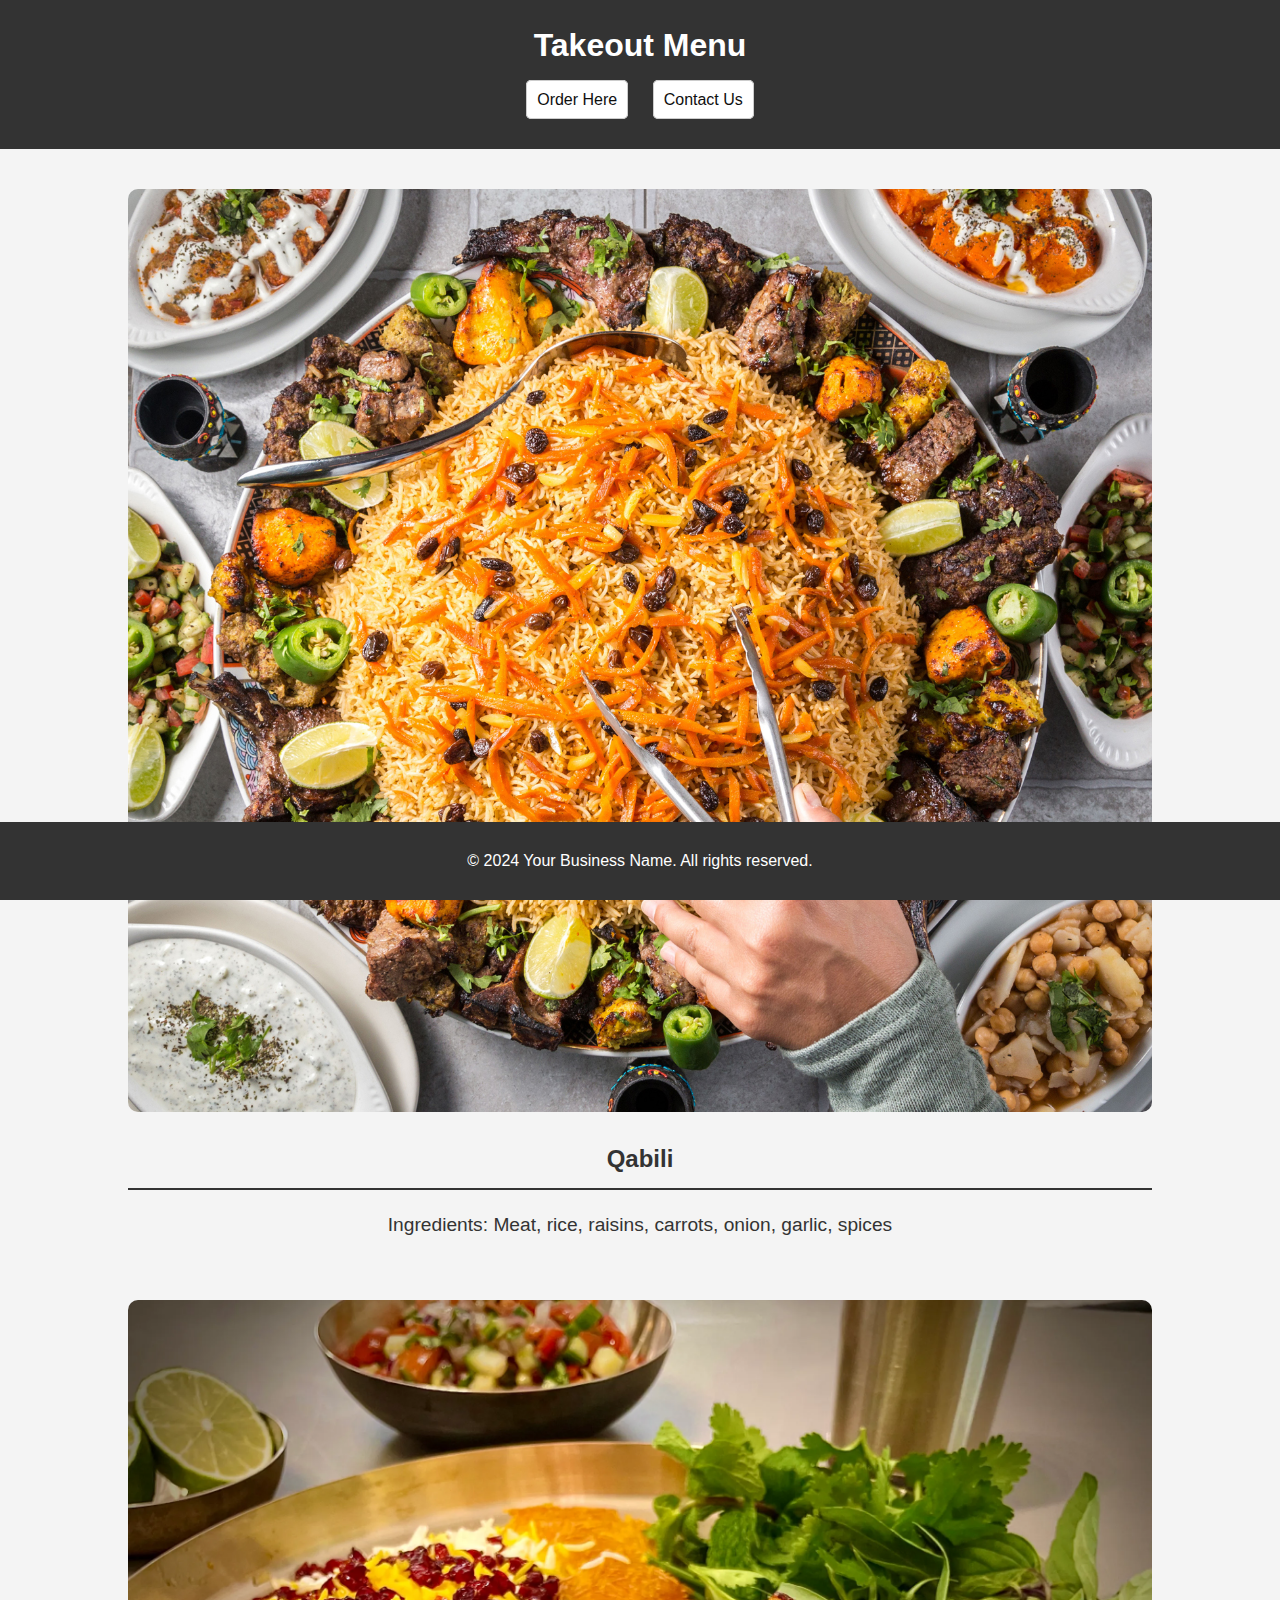
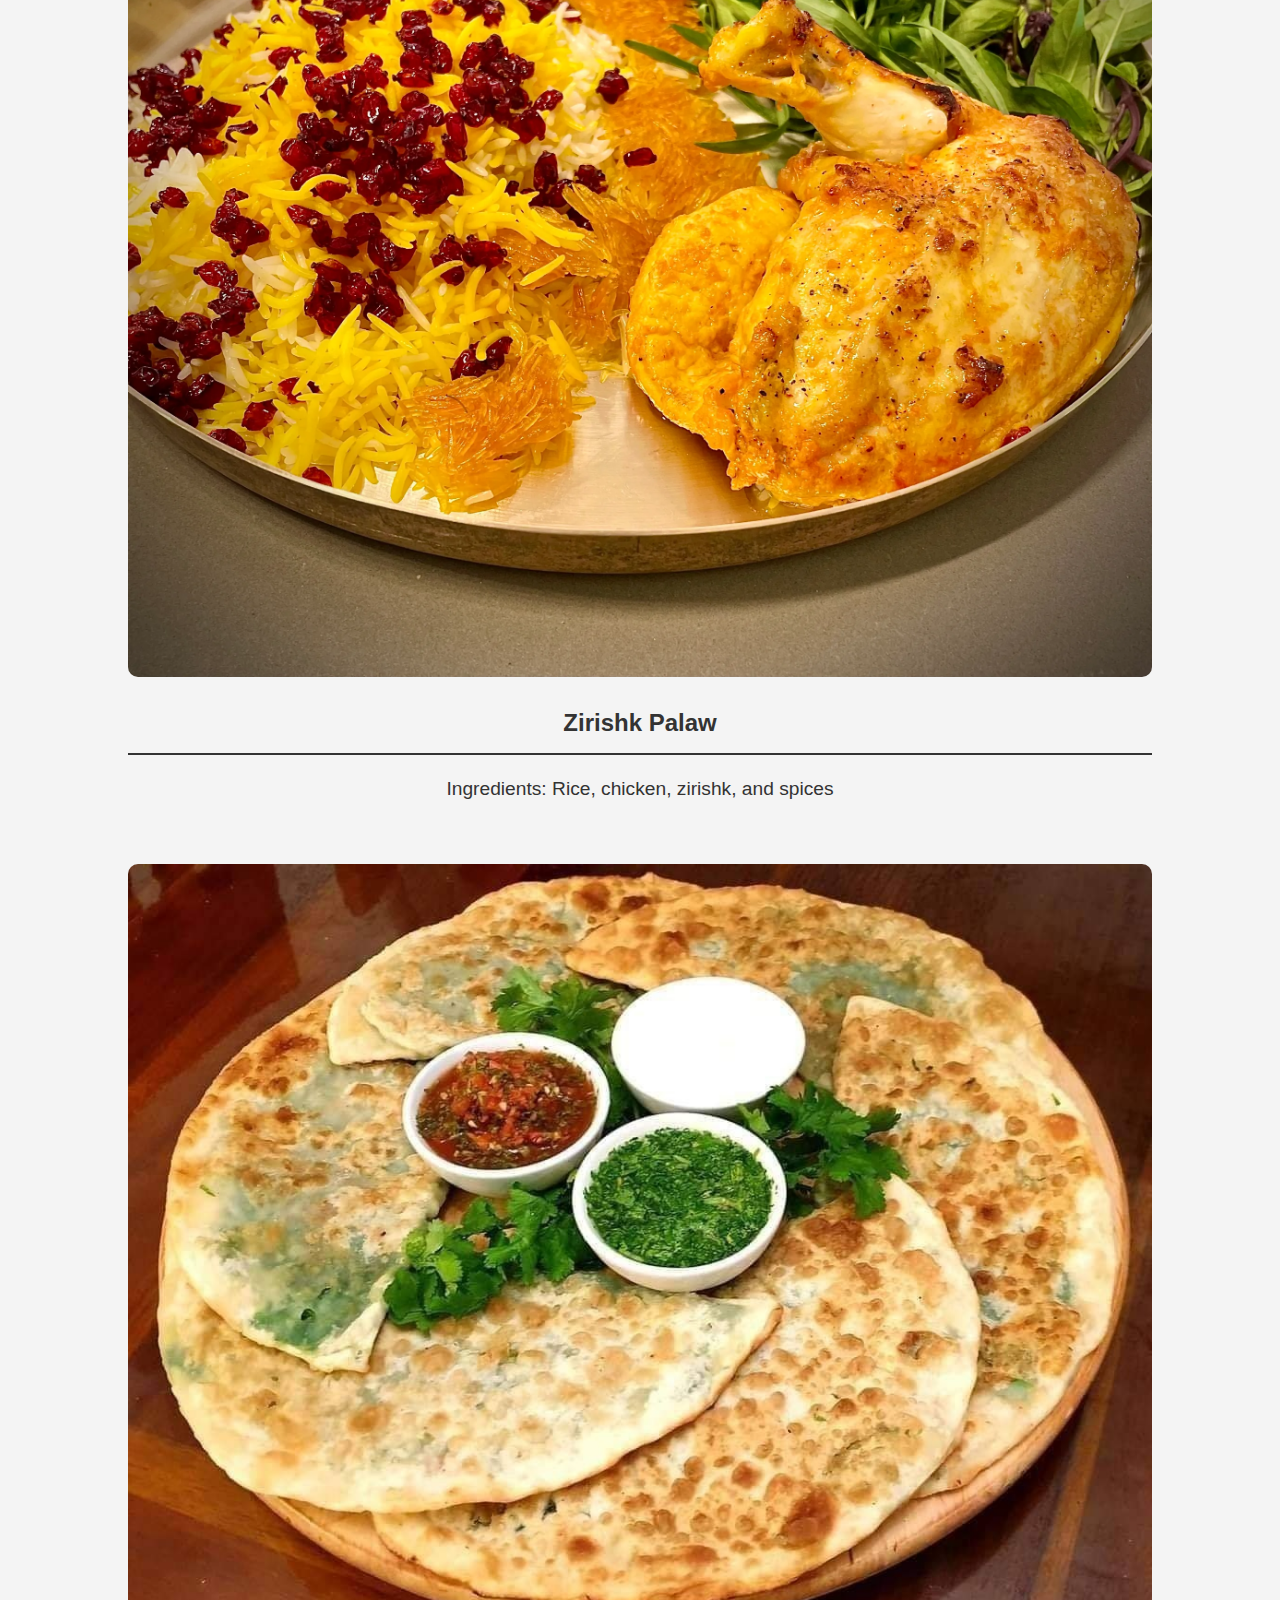
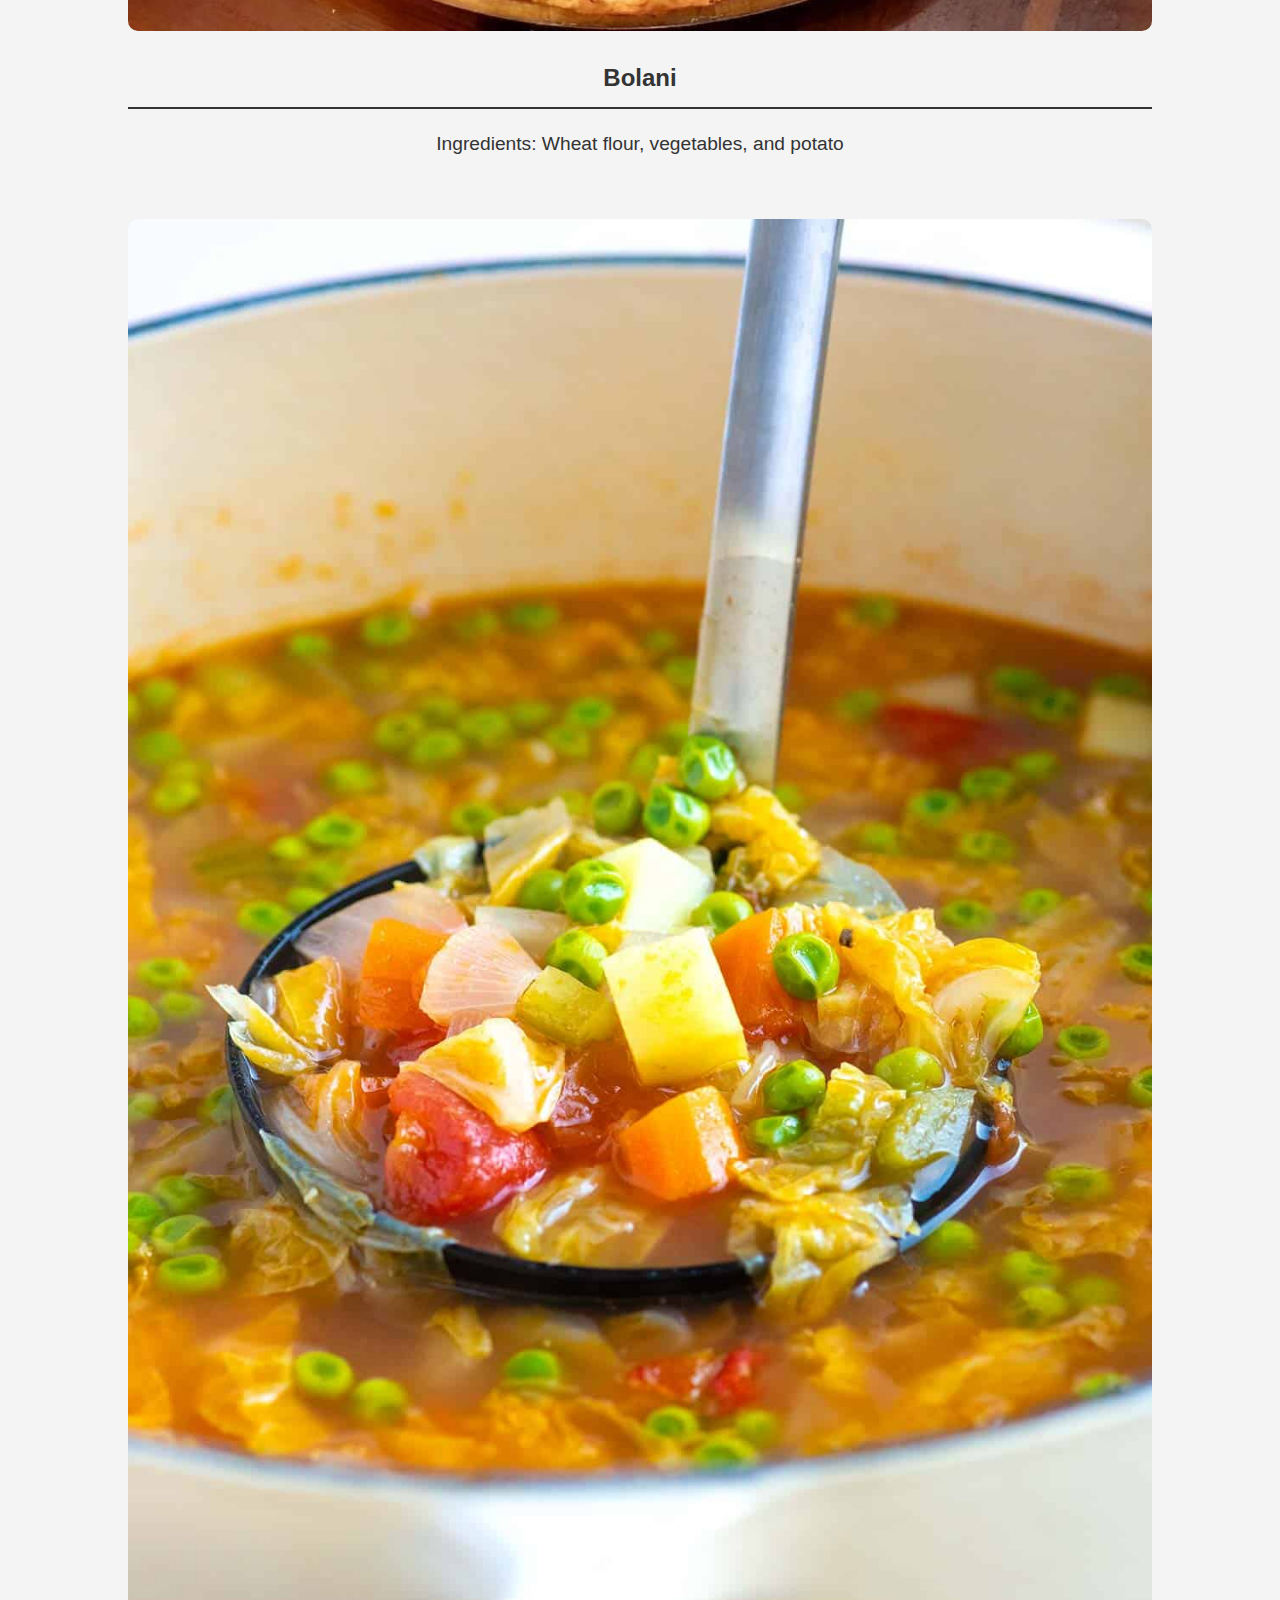
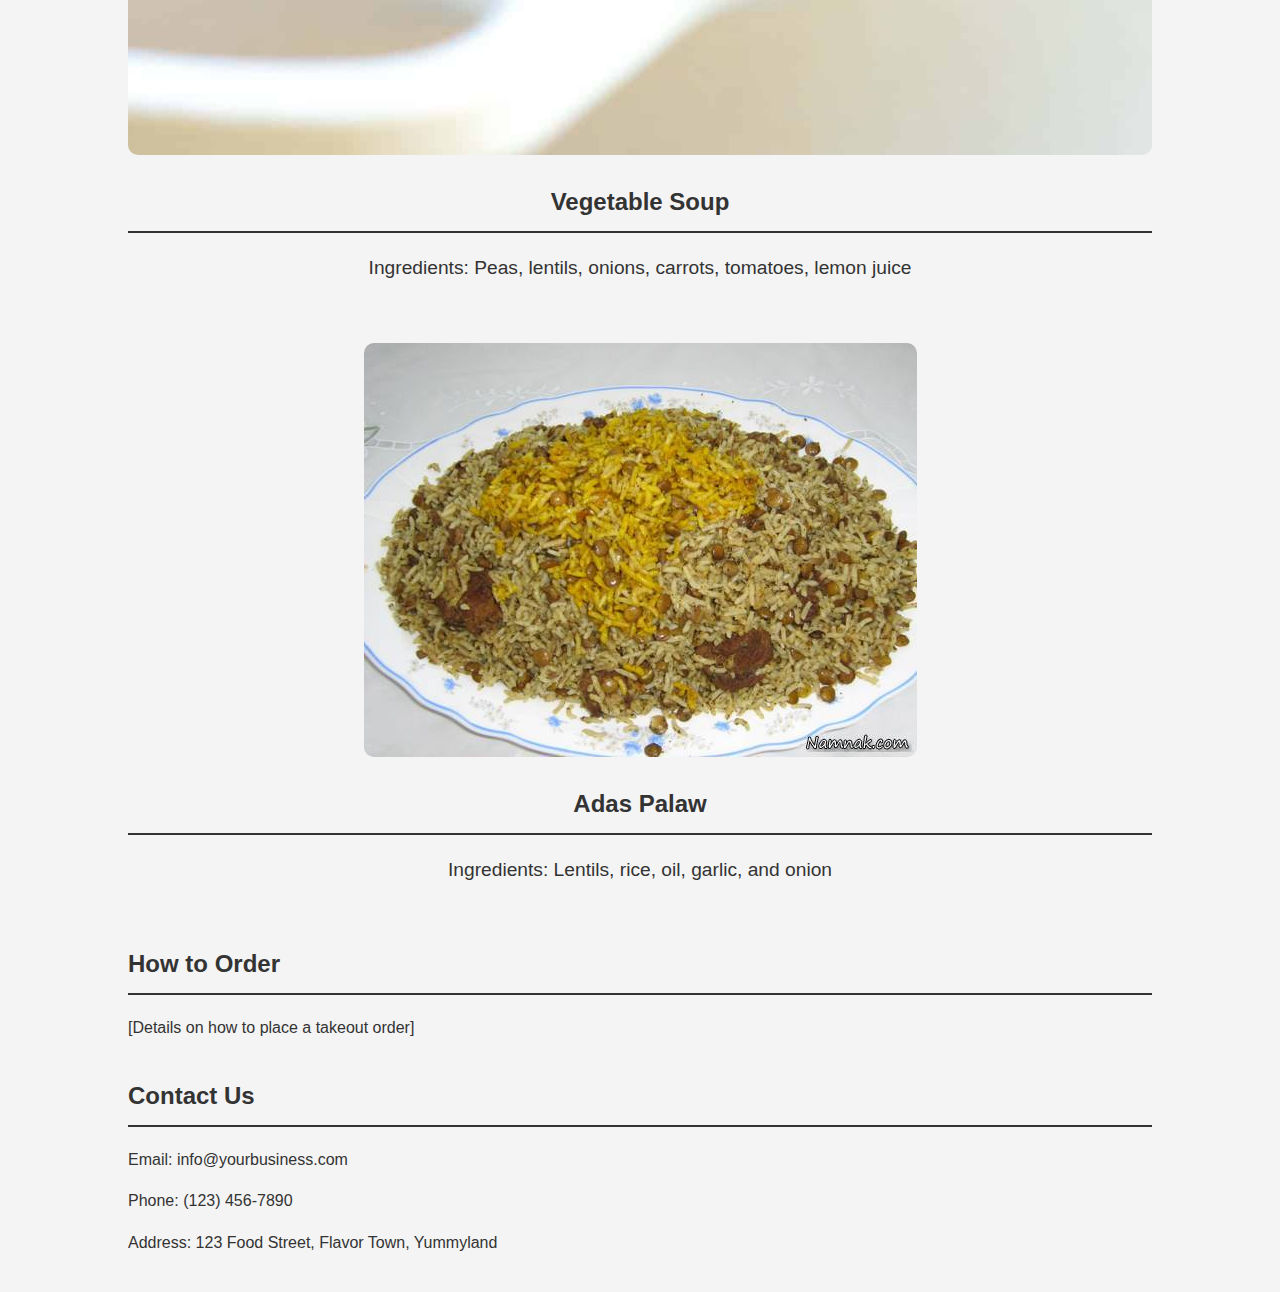
<file: SBA/menu/index.html>
<!DOCTYPE html>
<html lang="en">
<head>
    <meta charset="UTF-8">
    <meta name="viewport" content="width=device-width, initial-scale=1.0">
    <title>Takeout - Your Business Name</title>
    <link rel="stylesheet" href="./style.css">
</head>
<body>
    <header>
        <div class="container">
            <h1>Takeout Menu</h1>
            <nav>
                <ul>
                    <li><a href="#ordering">Order Here</a></li>
                    <li><a href="#contact">Contact Us</a></li>
                </ul>
            </nav>
        </div>
    </header>
    <main>
        <section id="qabili" class="menu-item container">
            <img src="./images/Bobak-Radbin-FremontAfghanKabob-48.jpg" alt="Qabili">
            <h2>Qabili</h2>
            <p>Ingredients: Meat, rice, raisins, carrots, onion, garlic, spices</p>
        </section>
        <section id="zirishk-palaw" class="menu-item container">
            <img src="../menu/images/zereshk-polo-ba-morgh-sideview.webp" alt="Zirishk Palaw">
            <h2>Zirishk Palaw</h2>
            <p>Ingredients: Rice, chicken, zirishk, and spices</p>
        </section>
        <section id="bolani" class="menu-item container">
            <img src="./images/Bolani.jpg" alt="Bolani">
            <h2>Bolani</h2>
            <p>Ingredients: Wheat flour, vegetables, and potato</p>
        </section>
        <section id="vegetable-soup" class="menu-item container">
            <img src="./images/Homemade-Vegetable-Soup-Recipe-4-1200.jpg" alt="Vegetable Soup">
            <h2>Vegetable Soup</h2>
            <p>Ingredients: Peas, lentils, onions, carrots, tomatoes, lemon juice</p>
        </section>
        <section id="adas-palaw" class="menu-item container">
            <img src="./images/Adas Palaw.jpg" alt="Adas Palaw">
            <h2>Adas Palaw</h2>
            <p>Ingredients: Lentils, rice, oil, garlic, and onion</p>
        </section>
        <section id="ordering" class="container">
            <h2>How to Order</h2>
            <p>[Details on how to place a takeout order]</p>
        </section>
        <section id="contact" class="container">
            <h2>Contact Us</h2>
            <p>Email: info@yourbusiness.com</p>
            <p>Phone: (123) 456-7890</p>
            <p>Address: 123 Food Street, Flavor Town, Yummyland</p>
        </section>
    </main>
    <footer>
        <div class="container">
            <p>&copy; 2024 Your Business Name. All rights reserved.</p>
        </div>
    </footer>
</body>
</html>
</file>
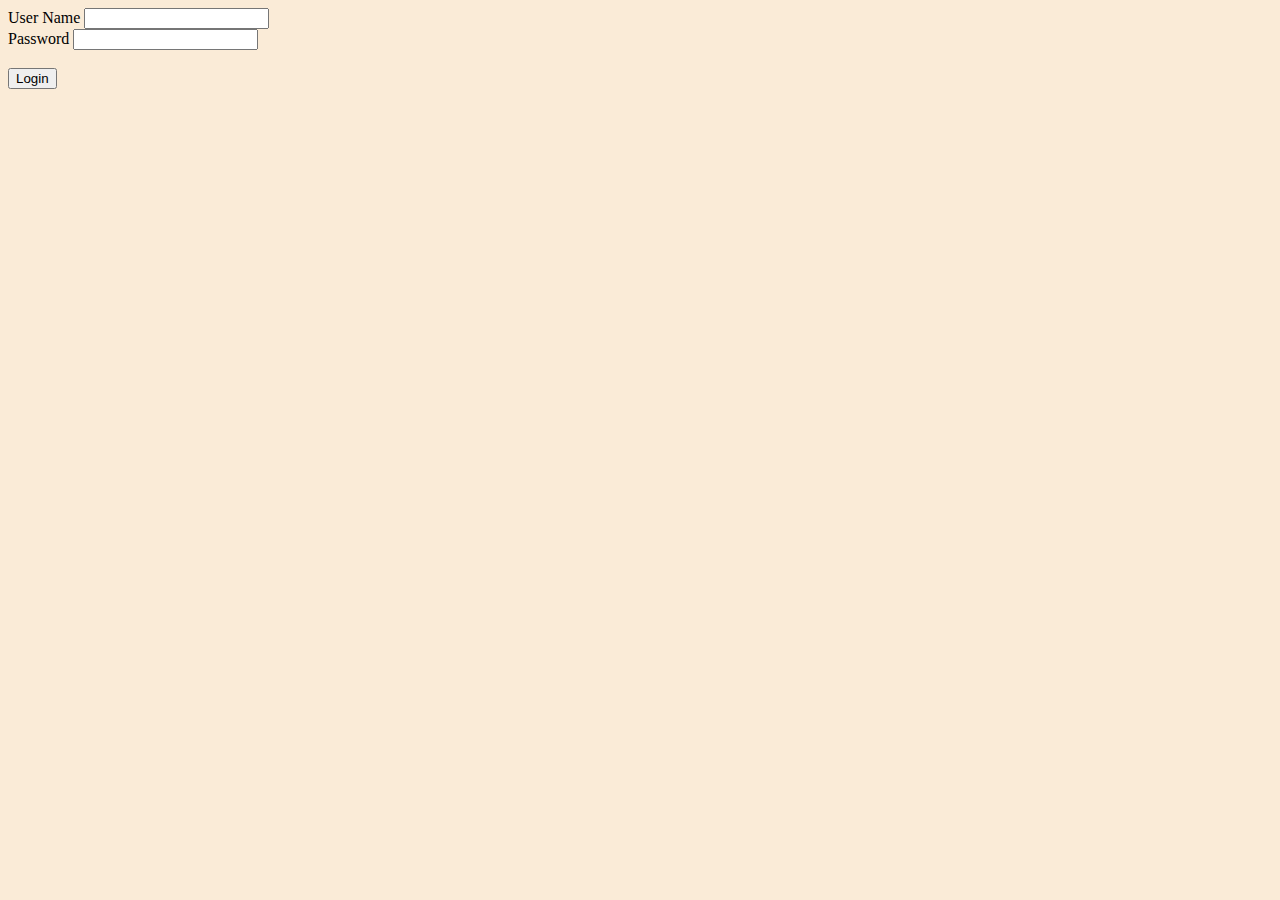
<file: table/form.html>
<!DOCTYPE html>
<html lang="en">
<head>
    <meta charset="UTF-8">
    <meta name="viewport" content="width=device-width, initial-scale=1.0">
    <link rel="stylesheet" href="./form.css">
    <title>Forms</title>
</head>
<body>
    <form action="#">
        <label for="UserName">User Name</label>
        <input type="text" name="userName" id="UserName" required><br>
        <label for="password">Password</label>
        <input type="password" name="password" id="password"><br><br>
        <!-- <fieldset>
            <legend>Checkboxes</legend>
            <label for="checkbox">Checkbox1</label><input type="checkbox" name="checkbox" id="checkbox">
            <label for="checkbox2">Checkbox2</label><input type="checkbox" name="checkbox2" id="checkbox2">
            <label for="checkbox3">Checkbox3</label><input type="checkbox" name="checkbox3" id="checkbox3">
        </fieldset><br>
        <fieldset>
            <legend>Radio Buttons</legend>
            <label for="radio1">radio1</label>
            <input type="radio" name="radio" id="radio1">
            <label for="radio2">radio2</label>
            <input type="radio" name="radio" id="radio2">
            <label for="radio3">radio3</label>
            <input type="radio" name="radio" id="radio3">
        </fieldset> -->
    <button>Login</button> 
    </form>

     <!-- <h2>The select Element</h2>

     <p>The select element defines a drop-down list:</p>
     
     <form action="#">
       <label>Choose a car:</label>
       <select name="cars">
         <option value="volvo">Volvo</option>
         <option value="saab">Saab</option>
         <option value="fiat">Fiat</option>
         <option value="audi" selected>Audi</option>
       </select>
     
       <input type="submit"> -->
     <!-- </form> -->
     
</body>
</html>
</file>
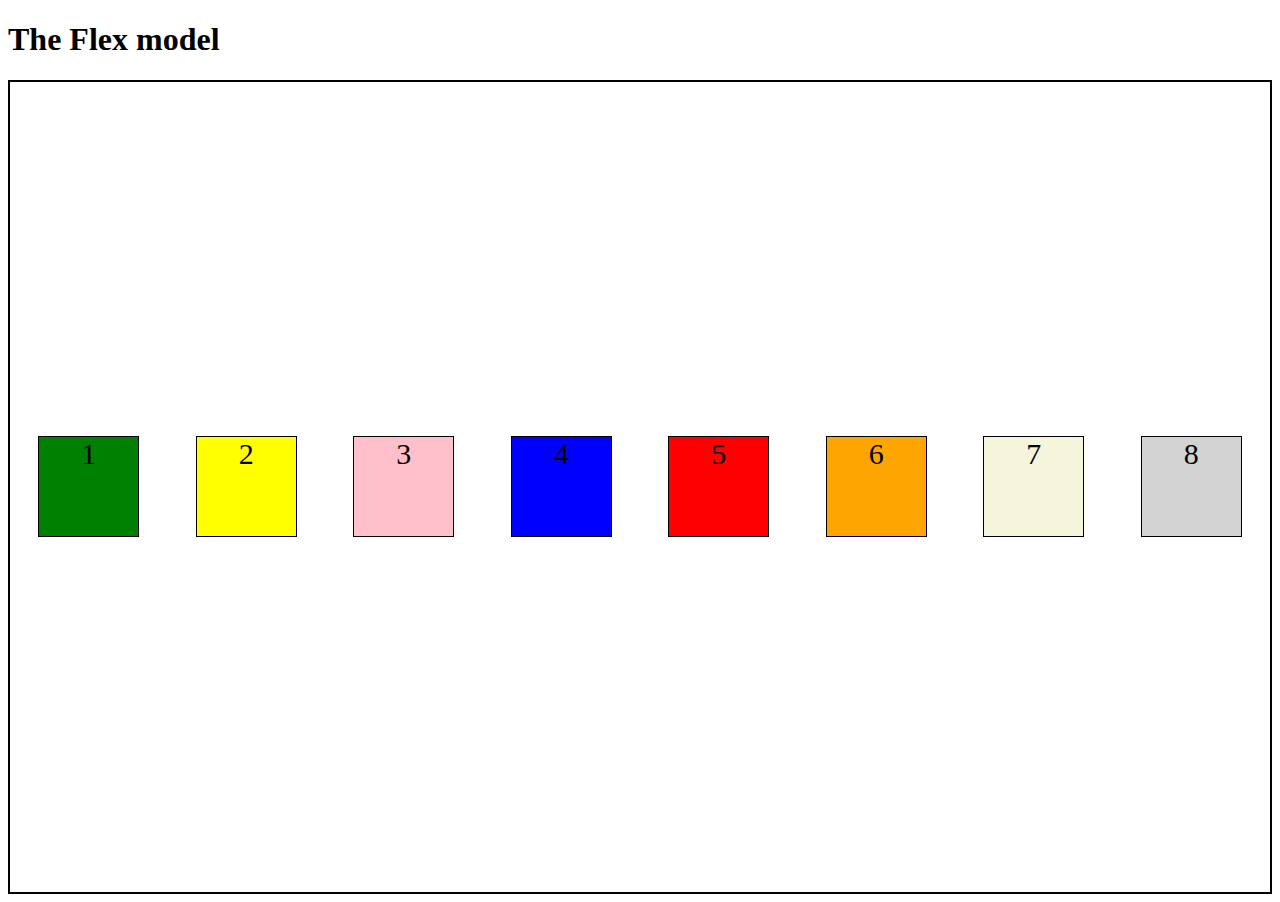
<file: flexbox/pages/flexbox-example.html>
<!DOCTYPE html>
<html lang="en">
  <head>
    <meta charset="UTF-8" />
    <title>Flex Box</title>

    <style>
      .container {
        border: 2px solid black;
        height: 90vh;
        display: flex;
        flex-direction: row;
        align-items: center;
        justify-content: space-around;
        flex-wrap: wrap;
        align-content: center;
      }
      .boxes {
        border: 0.1px solid;
        width: 99px;
        height: 99px;
        text-align: center;
        font-size: 30px;
      }

      #box1 {
        background-color: green;
      }
      #box2 {
        background-color: yellow;
      }
      #box3 {
        background-color: pink;
      }
      #box4 {
        background-color: blue;
      }
      #box5 {
        background-color: red;
      }
      #box6 {
        background-color: orange;
      }
      #box7 {
        background-color: beige;
      }
      #box8 {
        background-color: lightgrey;
      }
    </style>
  </head>
  <body>
    <h1>The Flex model</h1>

    <div class="container">
      <!--     flex items-->
      <div class="boxes" id="box1">1</div>
      <div class="boxes" id="box2">2</div>
      <div class="boxes" id="box3">3</div>
      <div class="boxes" id="box4">4</div>
      <div class="boxes" id="box5">5</div>
      <div class="boxes" id="box6">6</div>
      <div class="boxes" id="box7">7</div>
      <div class="boxes" id="box8">8</div>
    </div>
  </body>
</html>
</file>
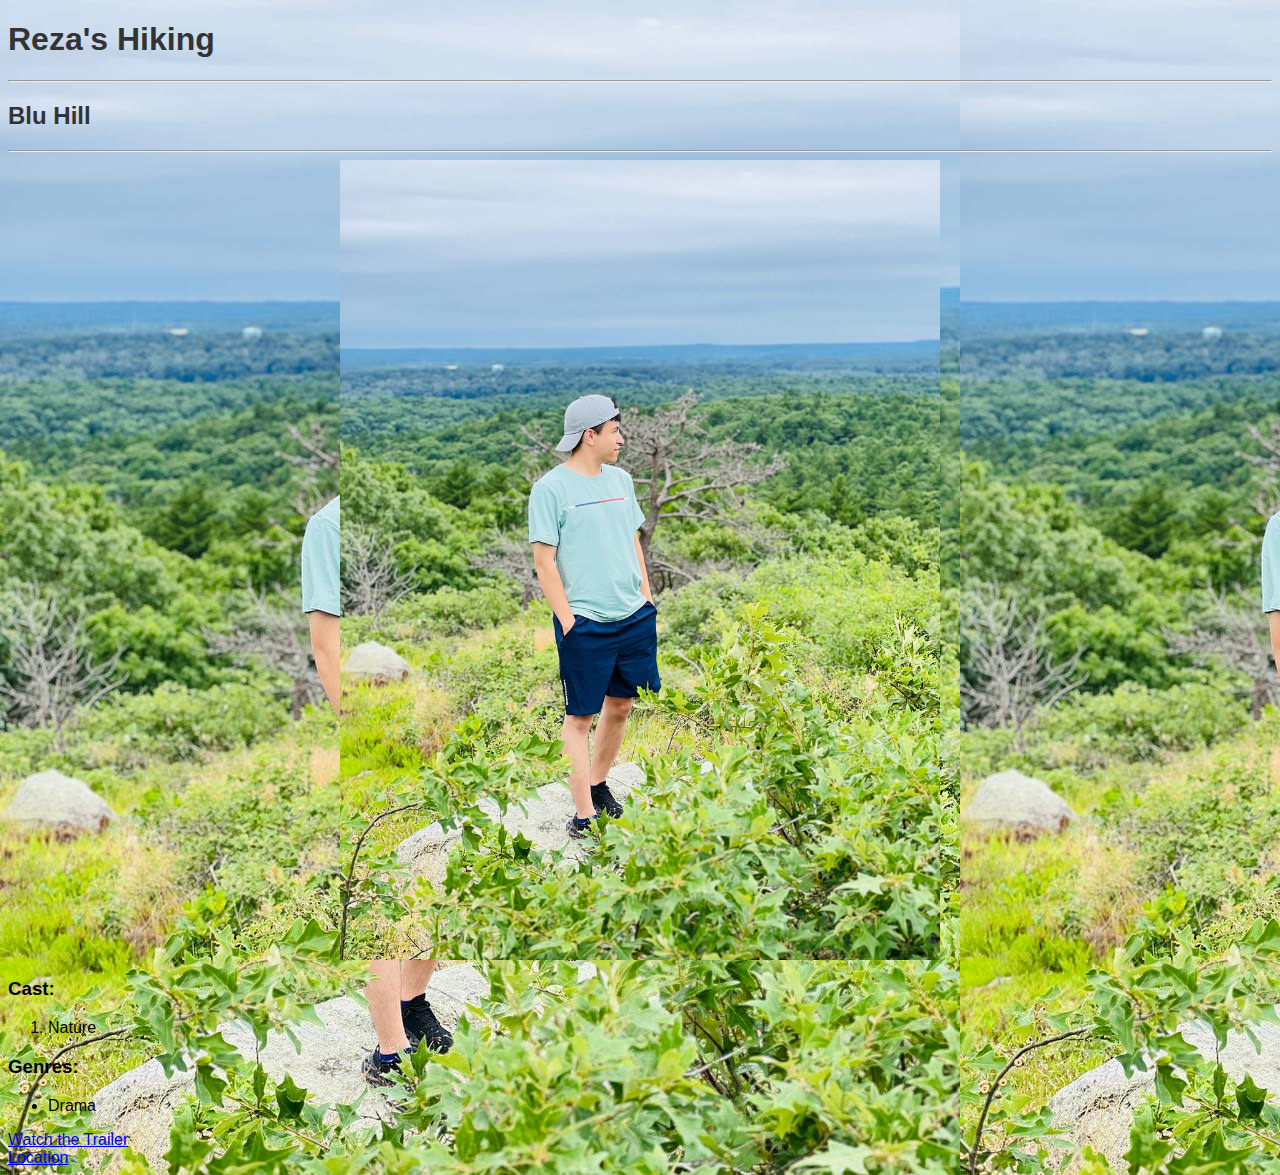
<file: front-end-work/Homework/poste.html>
<!DOCTYPE html>
<html lang="en">
<head>
    <meta charset="UTF-8">
    <meta name="viewport" content="width=device-width, initial-scale=1.0">
    <title>Movie poster</title>
    <link rel="stylesheet" href="./poster.css">
</head>

<body>
    <h1>Reza's Hiking</h1>
    <hr>
    <h2>Blu Hill</h2>
    <hr>

    <img src="./photo_2024-07-29_10-52-28.jpg" alt="Movie Poster">

    <h3>Cast:</h3>
    <ol>
        <li>Nature</li>
    </ol>

    <h3>Genres:</h3>
    <ul>
        <li>Drama</li>
    
    </ul>

    <a href="https://www.tiktok.com/t/ZPRo9RF3F/">Watch the Trailer</a>
    <br>
    <a href="https://maps.app.goo.gl/Q2tBV3KUysakqr6S6">Location</a>
</body>
</html>
</file>
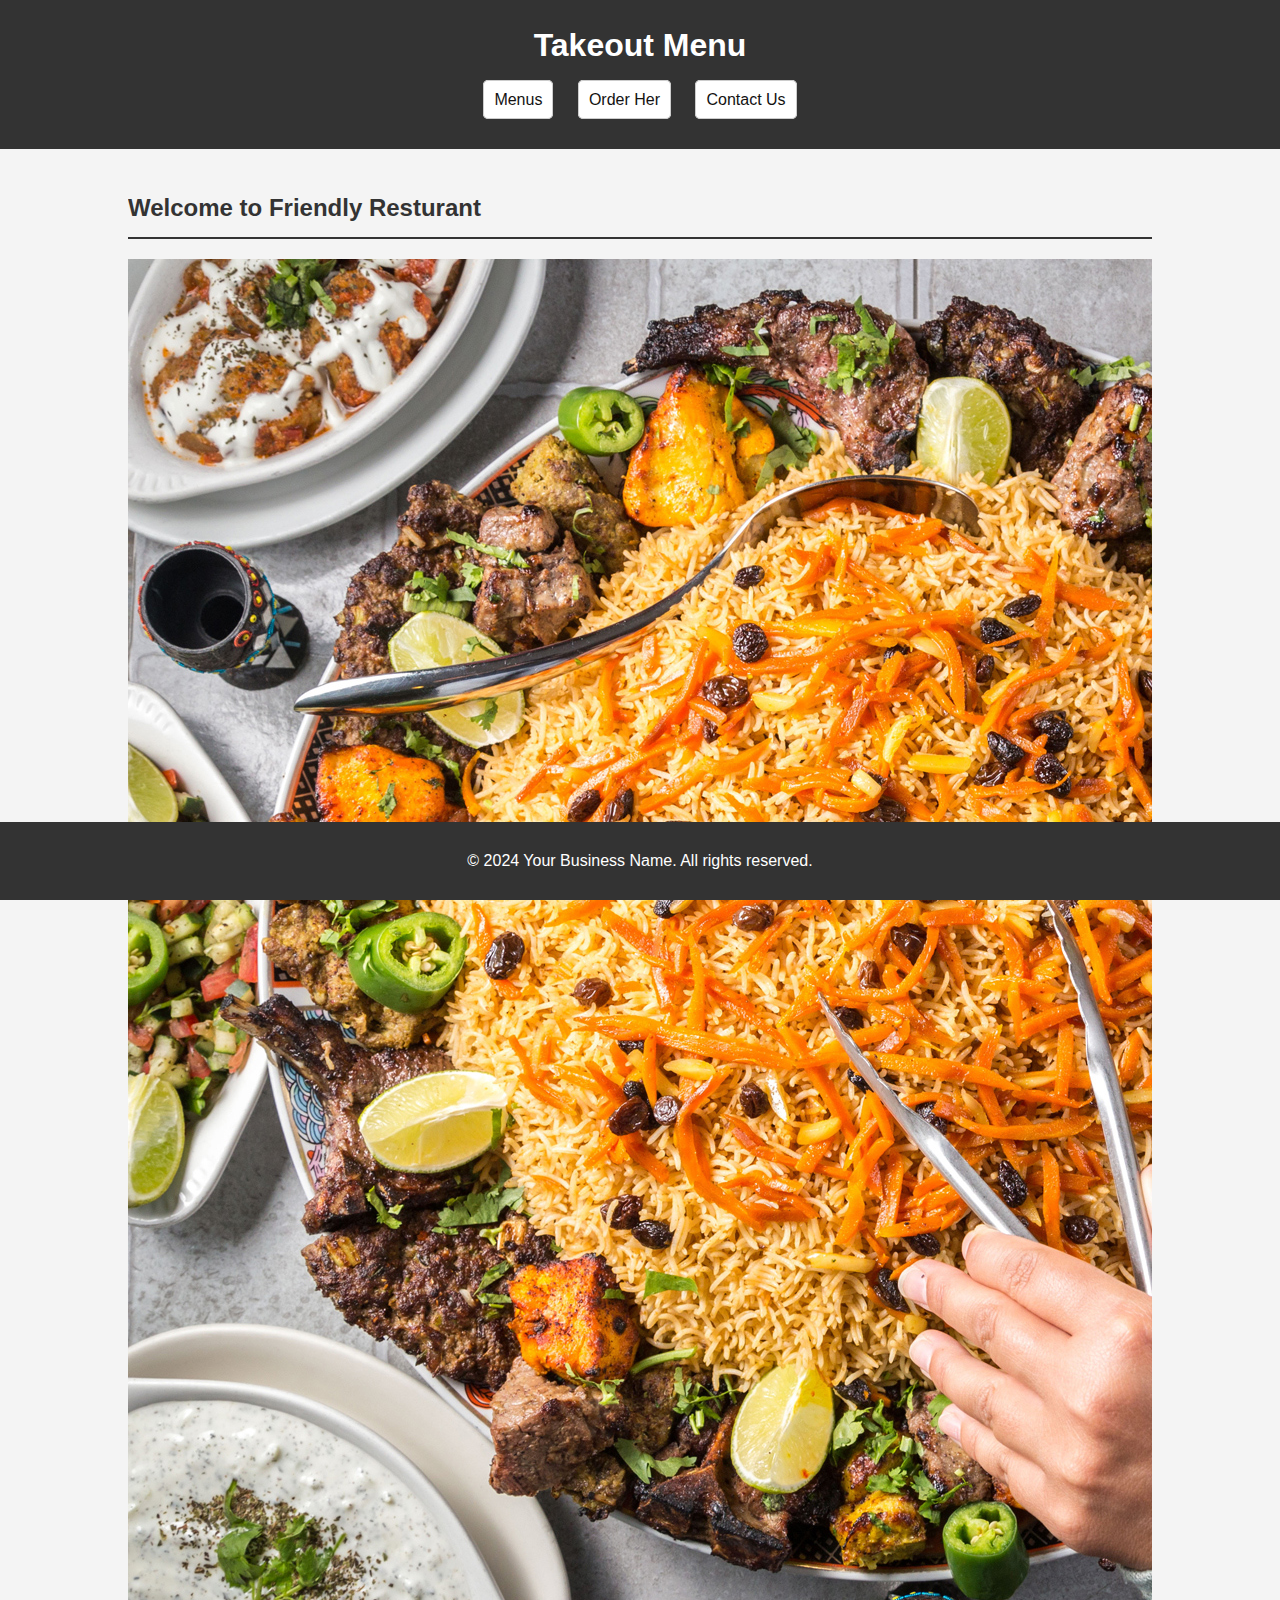
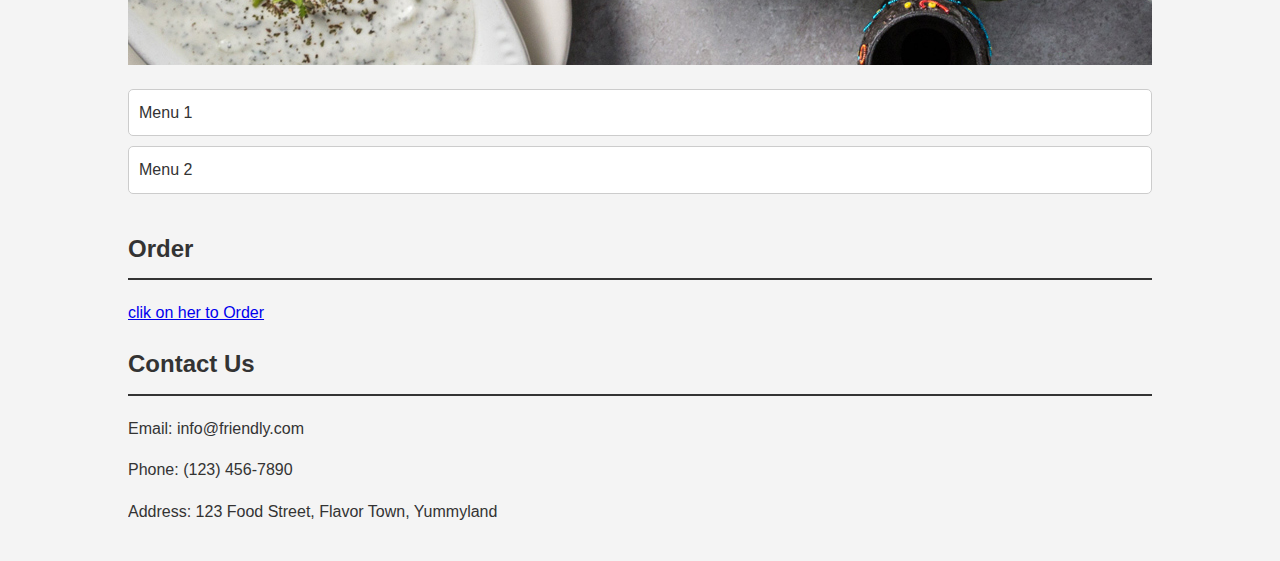
<file: SBA/Takout/Takeoutfood.html>
<!DOCTYPE html>
<html lang="en">
<head>
    <meta charset="UTF-8">
    <meta name="viewport" content="width=device-width, initial-scale=1.0">
    <title>Frindly</title>
    <link rel="stylesheet" href="./takeout.css">
</head>
<body>
    <header>
        <div class="container">
            <h1>Takeout Menu</h1>
            <nav>
                <ul>
                    <li><a href="/Secondweek/SBA/menu/index.html">Menus</a></li>
                    <li><a href="#ordering">Order Her</a></li>
                    <li><a href="#contact">Contact Us</a></li>
                </ul>
            </nav>
        </div>
    </header>
    <main>
        <section id="menus" class="container">
            <h2>Welcome to Friendly Resturant</h2>
            <img src="../menu/images/Bobak-Radbin-FremontAfghanKabob-48.jpg" alt="">
            <ul>
                <li><a href="menu1.html">Menu 1</a></li>
                <li><a href="menu2.html">Menu 2</a></li>

            </ul>
        </section>
        <section id="ordering" class="container">
            <h2>Order</h2>
            <a href="menu1.html">clik on her to Order</a>
        </section>
        <section id="contact" class="container">
            <h2>Contact Us</h2>
            <p>Email: info@friendly.com</p>
            <p>Phone: (123) 456-7890</p>
            <p>Address: 123 Food Street, Flavor Town, Yummyland</p>
        </section>
    </main>
    <footer>
        <div class="container">
            <p>&copy; 2024 Your Business Name. All rights reserved.</p>
        </div>
    </footer>
</body>
</html>
</file>
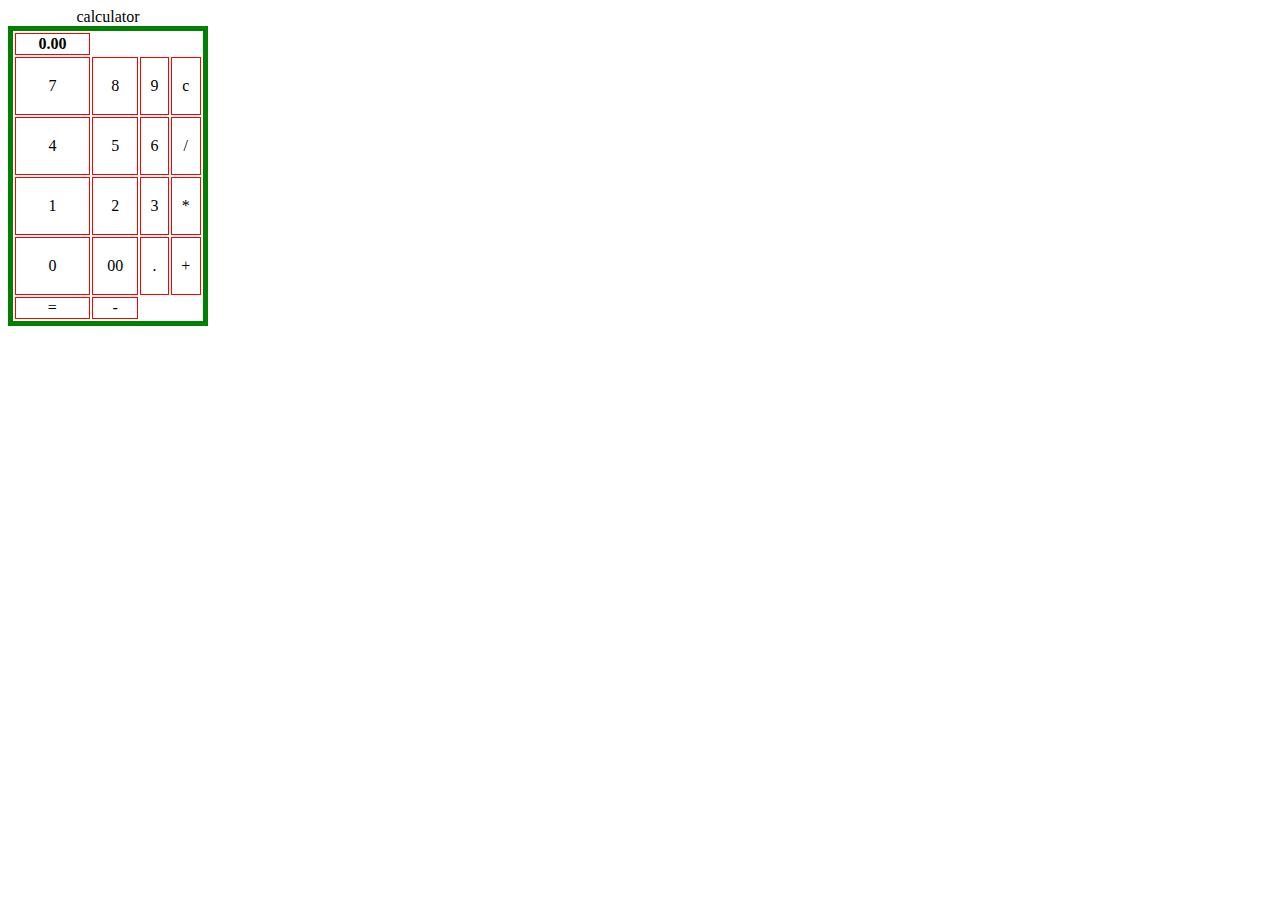
<file: front-end-work/Homework/homework/calculator.html>
<!DOCTYPE html>
<html lang="en">
  <head>
    <meta charset="UTF-8" />
    <meta name="viewport" content="width=device-width, initial-scale=1.0" />
    <link rel="stylesheet" href="./calculator.css" />
    <title>calculator</title>
  </head>
  <body>
    <table>
      <caption>
        calculator
      </caption>
      <thead>
        <tr>
          <th>0.00</th>

        </tr>
      </thead>
      <tbody>
        <tr>
            <td>7</td>
            <td>8</td>
            <td>9</td>
            <td>c</td>
        </tr>
        <tr>
            <td>4</td>
            <td>5</td>
            <td>6</td>
            <td>/</td>
        </tr>
          <td>1</td>
          <td>2</td>
          <td>3</td>
          <td>*</td>
        </tr>
        <tr>
            <td>0</td>
            <td>00</td>
            <td>.</td>
            <td>+</td>
        </tr>
      </tbody>
      <tfoot>
        <tr>
          <td>=</td>
          <td>-</td>
       
        </tr>
      </tfoot>
    </table>
  </body>
</html>
</file>
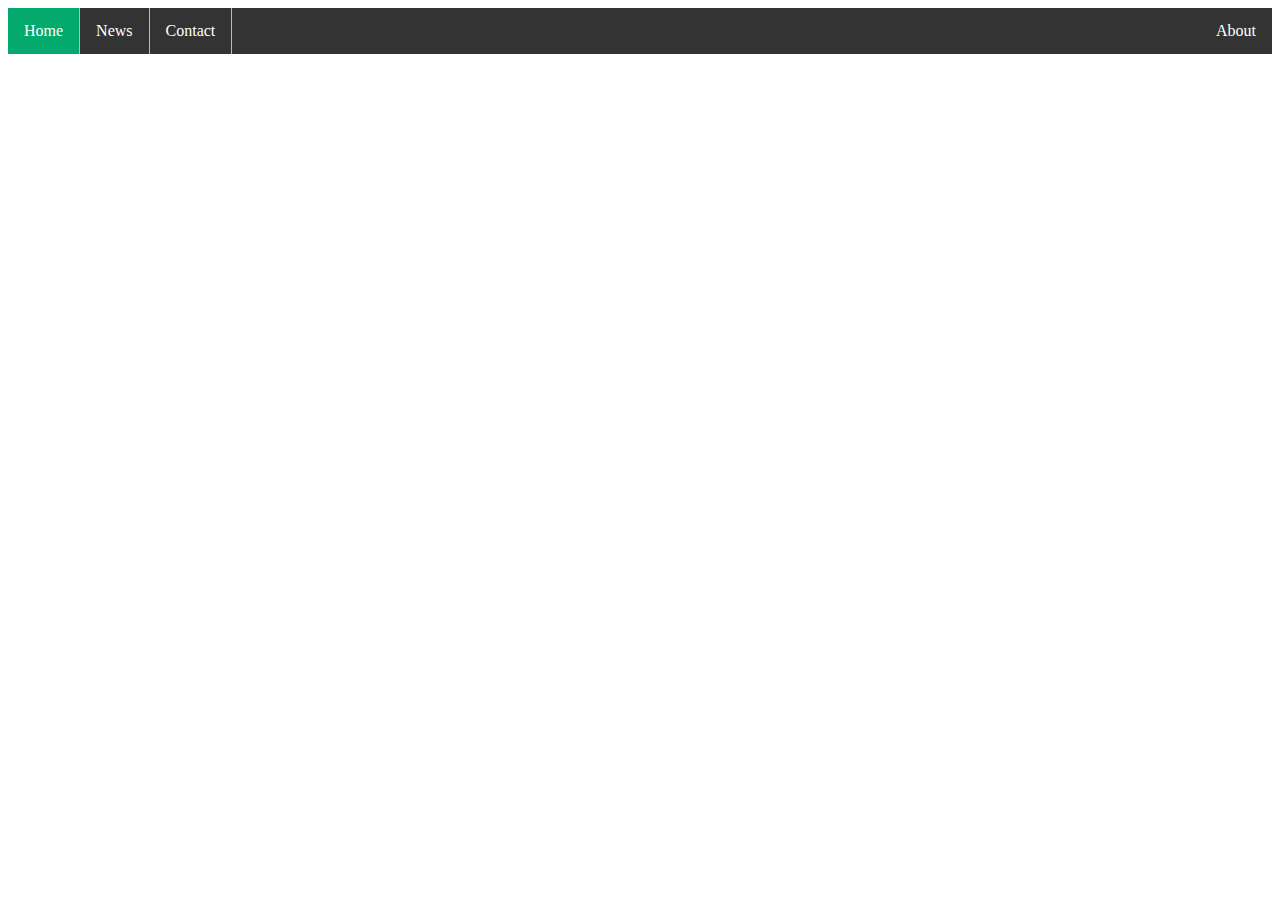
<file: front-end-work/Homework/homework/navbar.html>
<!DOCTYPE html>
<html lang="en">
  <head>
    <meta charset="UTF-8" />
    <meta name="viewport" content="width=device-width, initial-scale=1.0" />
    <link rel="stylesheet" href="./navbar.css" />
    <title>Navbar</title>
  </head>
  <body>
    <ul>
      <li><a class="active" href="#home">Home</a></li>
      <li><a href="#news">News</a></li>
      <li><a href="#contact">Contact</a></li>
      <li style="float: right"><a href="#about">About</a></li>
    </ul>
  </body>
</html>
</file>
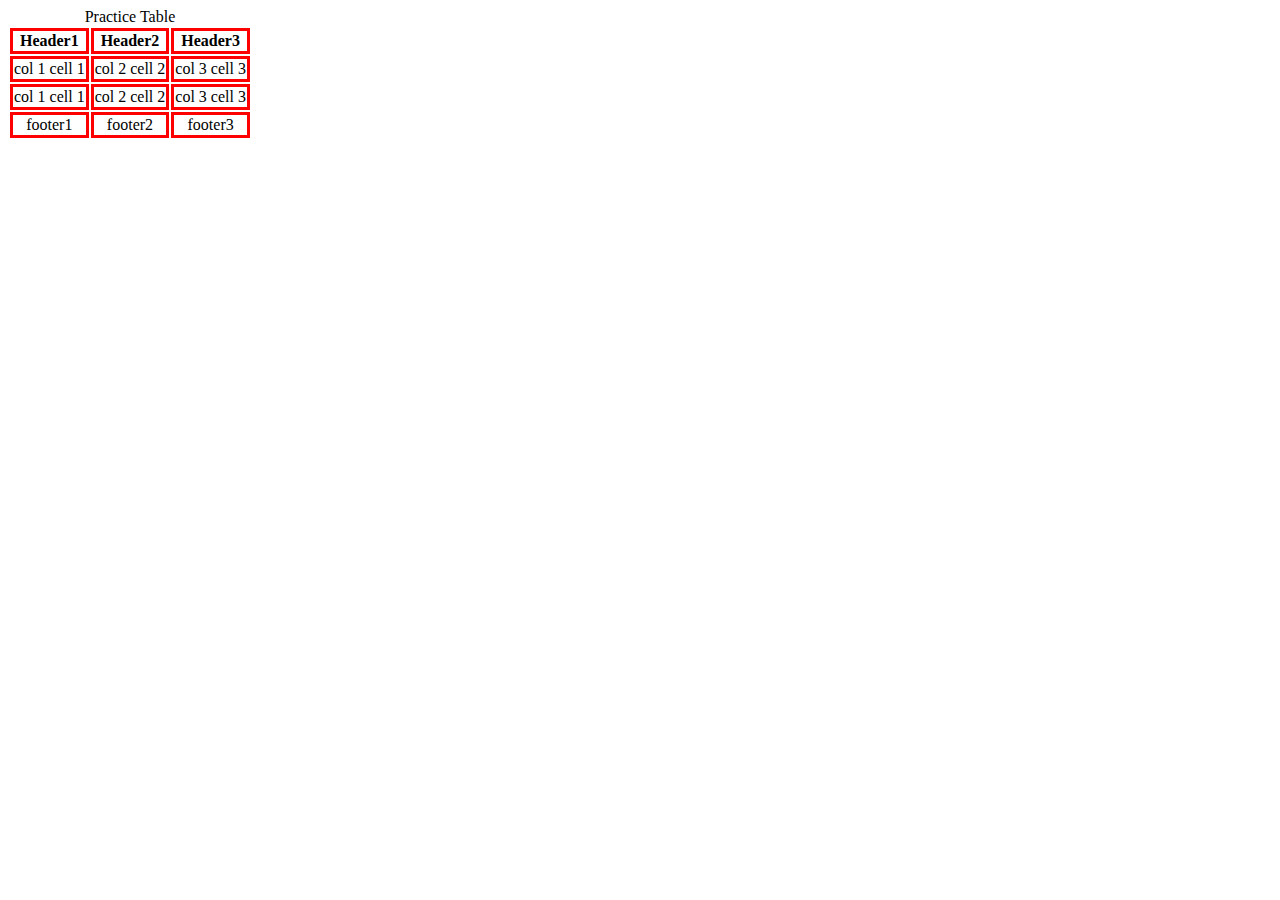
<file: front-end-work/Homework/homework/table.html>
<!DOCTYPE html>
<html lang="en">
  <head>
    <meta charset="UTF-8" />
    <meta name="viewport" content="width=device-width, initial-scale=1.0" />
    <link rel="stylesheet" href="./table.css">
    <title>Table</title>
  </head>
  <body>
    <table>
      <caption>
        Practice Table
      </caption>
      <thead>
        <tr>
          <th>Header1</th>
          <th>Header2</th>
          <th>Header3</th>
        </tr>
      </thead>
      <tbody>
        <tr>
          <td>col 1 cell 1</td>
          <td>col 2 cell 2</td>
          <td>col 3 cell 3</td>
        </tr>
        <tr>
          <td>col 1 cell 1</td>
          <td>col 2 cell 2</td>
          <td>col 3 cell 3</td>
        </tr>
      </tbody>
      <tfoot>
        <tr>
          <td>footer1</td>
          <td>footer2</td>
          <td>footer3</td>
        </tr>
      </tfoot>
    </table>
  </body>
</html>
</file>
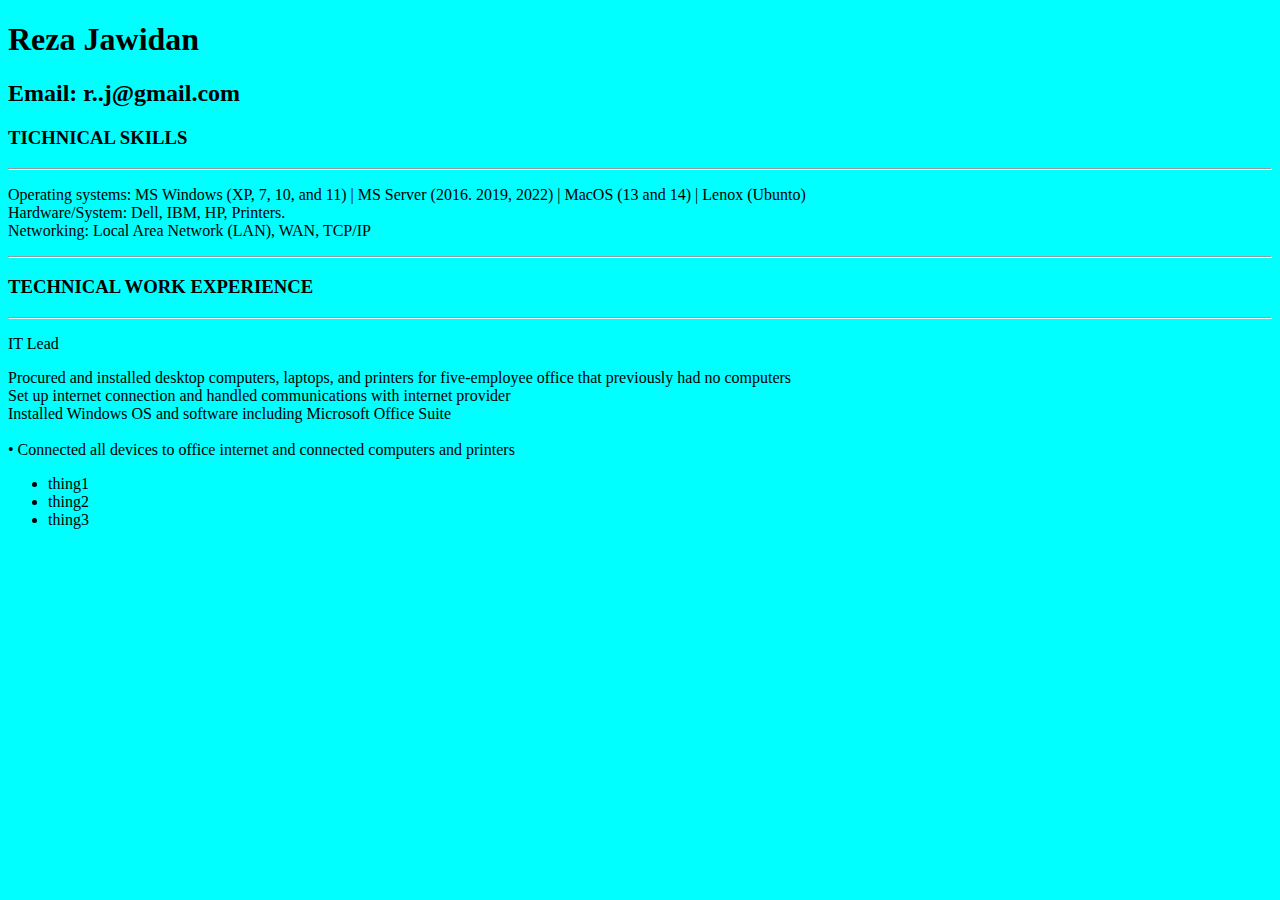
<file: front-end-work/Homework/Resume/introtohtml.html>
<!DOCTYPE html>
<html lang="en">
<head>
    <meta charset="UTF-8">
    <meta name="viewport" content="width=device-width, initial-scale=1.0">
    <title>Intro To HTML</title>
</head>
<body>
    <link rel="stylesheet" href="style.css">
    <h1>Reza Jawidan</h1>
    <h2>Email: r..j@gmail.com</h2>
    <h3>TICHNICAL SKILLS</h3>
    <hr>
      <p>
        <li>Operating systems: MS Windows (XP, 7, 10, and 11) | MS Server (2016. 2019, 2022) | MacOS (13 and 14) | Lenox (Ubunto)</li>
        <li>Hardware/System: Dell, IBM, HP, Printers.</li>
        <li>Networking: Local Area Network (LAN), WAN, TCP/IP</li>
        </p>
        <hr>
    <h3>TECHNICAL WORK EXPERIENCE</h3>
    <hr>
    <p>IT Lead <br>
        <li>Procured and installed desktop computers, laptops, and printers for five-employee office that previously had no computers</li>
        <li>Set up internet connection and handled communications with internet provider</li>
        <li>Installed Windows OS and software including Microsoft Office Suite<li>
        <li>•	Connected all devices to office internet and connected computers and printers</li>
        </li></li>
    </p>
    <ul>
        <li>thing1</li>
        <li>thing2</li>
        <li>thing3</li>
    </ul>
</body>
</html>
</file>
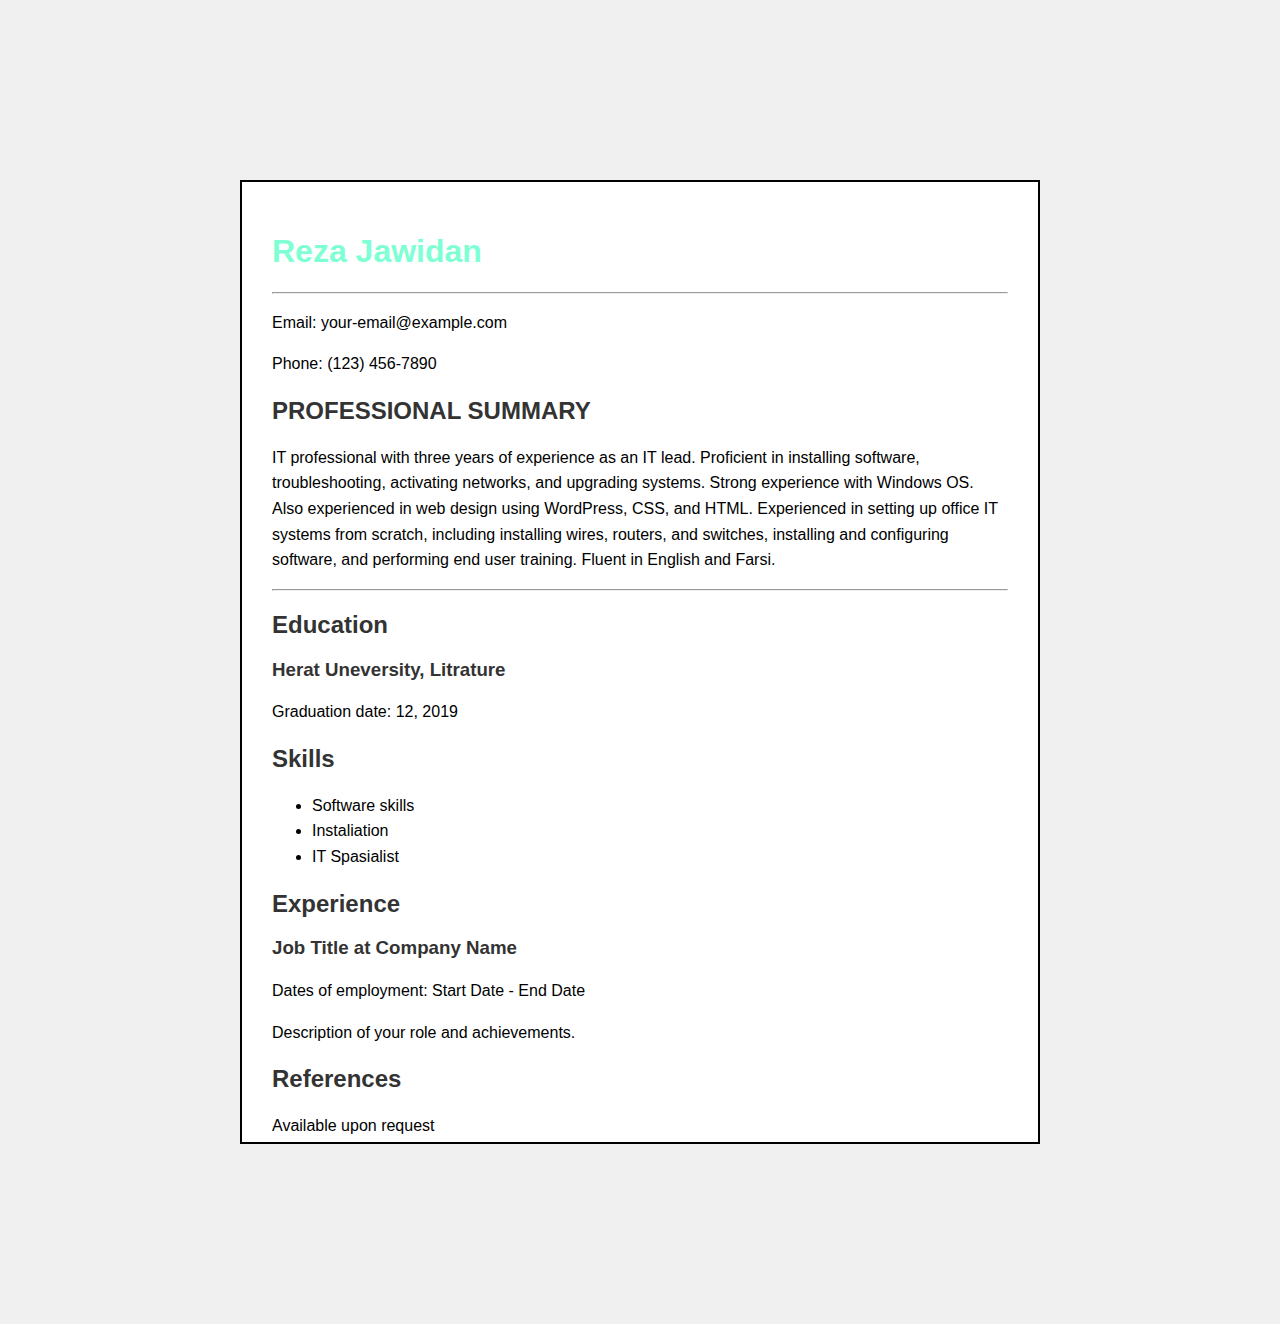
<file: front-end-work/Homework/Resume/resume.html>
<!DOCTYPE html>
<html>
  <head>
    <title>My Resume</title>
    <link rel="stylesheet" href="./resume.css" />
  </head>
  <body>
    <div class="container">
      <h1>Reza Jawidan</h1>
      <hr />
      <p>Email: your-email@example.com</p>
      <p>Phone: (123) 456-7890</p>

      <h2>PROFESSIONAL SUMMARY</h2>
      <p>
        IT professional with three years of experience as an IT lead. Proficient
        in installing software, troubleshooting, activating networks, and
        upgrading systems. Strong experience with Windows OS. Also experienced
        in web design using WordPress, CSS, and HTML. Experienced in setting up
        office IT systems from scratch, including installing wires, routers, and
        switches, installing and configuring software, and performing end user
        training. Fluent in English and Farsi.
      </p>
      <hr />

      <h2>Education</h2>
      <h3>Herat Uneversity, Litrature</h3>
      <p>Graduation date: 12, 2019</p>

      <h2>Skills</h2>
      <ul>
        <li>Software skills</li>
        <li>Instaliation</li>
        <li>IT Spasialist</li>
        <!-- Add more as needed -->
      </ul>

      <h2>Experience</h2>
      <h3>Job Title at Company Name</h3>
      <p>Dates of employment: Start Date - End Date</p>
      <p>Description of your role and achievements.</p>

      <h2>References</h2>
      <p>Available upon request</p>
    </div>
  </body>
</html>
</file>
<file: SBA/menu/style.css>
/* General Styles */
body {
    font-family: Arial, sans-serif;
    line-height: 1.6;
    margin: 0;
    padding: 0;
    color: #333;
    background-color: #f4f4f4;
}

.container {
    width: 80%;
    margin: 0 auto;
    overflow: hidden;
}

/* Header */
header {
    background: #333;
    color: #fff;
    padding: 20px 0;
}

header h1 {
    text-align: center;
    margin: 0;
}

nav {
    text-align: center;
}

nav ul {
    list-style: none;
    padding: 0;
}

nav ul li {
    display: inline;
    margin: 0 10px;
}

nav ul li a {
    color: #0f0f0f;
    text-decoration: none;
}

/* Main Sections */
main {
    padding: 20px 0;
}

main h2 {
    border-bottom: 2px solid #333;
    padding-bottom: 10px;
}

ul {
    list-style: none;
    padding: 0;
}

ul li {
    background: #fff;
    margin: 10px 0;
    padding: 10px;
    border: 1px solid #ccc;
    border-radius: 5px;
}

ul li a {
    color: #333;
    text-decoration: none;
}

ul li a:hover {
    text-decoration: underline;
}

/* Footer */
footer {
    background: #333;
    color: #fff;
    text-align: center;
    padding: 10px 0;
    position: fixed;
    width: 100%;
    bottom: 0;
}

/* Menu Pages */
.menu-item {
    text-align: center;
    padding: 20px;
}

.menu-item img {
    max-width: 100%;
    height: auto;
    border-radius: 10px;
}

.menu-item h2 {
    margin-top: 20px;
}

.menu-item p {
    font-size: 1.2em;
}
</file>
<file: table/form.css>
body{
    background-color: antiquewhite;
}
</file>
<file: front-end-work/Homework/poster.css>
body {
    font-family: Arial, sans-serif;
    background-image: url(./photo_2024-07-29_10-52-28.jpg);
}

h1, h2 {
    color: #333;
}

img {
    width: 100%;
    max-width: 600px;
    display: block;
    margin: 0 auto;
}
</file>
<file: SBA/Takout/takeout.css>
/* General Styles */
body {
    font-family: Arial, sans-serif;
    line-height: 1.6;
    margin: 0;
    padding: 0;
    color: #333;
    background-color: #f4f4f4;
}

.container {
    width: 80%;
    margin: 0 auto;
    overflow: hidden;
}

/* Header */
header {
    background: #333;
    color: #fff;
    padding: 20px 0;
}

header h1 {
    text-align: center;
    margin: 0;
}

nav {
    text-align: center;
}

nav ul {
    list-style: none;
    padding: 0;
}

nav ul li {
    display: inline;
    margin: 0 10px;
}

nav ul li a {
    color: #131212;
    text-decoration: none;
}

/* Main Sections */
main {
    padding: 20px 0;
}

main h2 {
    border-bottom: 2px solid #333;
    padding-bottom: 10px;
}

ul {
    list-style: none;
    padding: 0;
}

ul li {
    background: #fff;
    margin: 10px 0;
    padding: 10px;
    border: 1px solid #ccc;
    border-radius: 5px;
}

ul li a {
    color: #333;
    text-decoration: none;
}

ul li a:hover {
    text-decoration: underline;
}

/* Footer */
footer {
    background: #333;
    color: #fff;
    text-align: center;
    padding: 10px 0;
    position: fixed;
    width: 100%;
    bottom: 0;
}
</file>
<file: front-end-work/Homework/homework/calculator.css>
table {
    width: 200px;
    height: 300px;
    text-align: center;
    border: 5px solid green;
 }
 
 th, td {
    border: 1px solid red;
 }
 
 td:hover {
    background-color: lightcoral;
    color: white;
 }
</file>
<file: front-end-work/Homework/homework/navbar.css>
ul {
    list-style-type: none;
    margin: 0;
    padding: 0;
    overflow: hidden;
    background-color: #333;
  }
  
  li {
    float: left;
    border-right: 1px solid #bbb;
  }
  
  li:last-child {
    border-right: none;
  }
  
  li a {
    display: block;
    color: white;
    text-align: center;
    padding: 14px 16px;
    text-decoration: none;
  }
  
  li a:hover:not(.active) {
    background-color: #111;
  }
  
  .active {
    background-color: #04AA6D;
  }
</file>
<file: front-end-work/Homework/homework/table.css>
td, th {
border:  solid red;
}
body{
    border-collapse: collapse;
    width: 100%;
    text-align: center;
}
</file>
<file: front-end-work/Homework/Resume/style.css>
body{
    background-color: aqua;
}
</file>
<file: front-end-work/Homework/Resume/resume.css>
body {
    font-family: Arial, sans-serif;
    margin: 100px;
    padding: 80px;
    background-color: #f0f0f0;
}
.container {
    width: 80%;
    margin: auto;
    background-color: #fff;
    padding: 30px;
}
h1, h2, h3 {
    color: #333;
}
p, li {
    line-height: 1.6;
}
ul, ol {
    margin-bottom: 20px;
}
div {
    height: 100vh;
    width: 100vw;
    border: black 2px solid;
}
body div h1:nth-child(1){
    color:aquamarine
}
/* body div :first-child{
color: bisque;

} */
</file>
